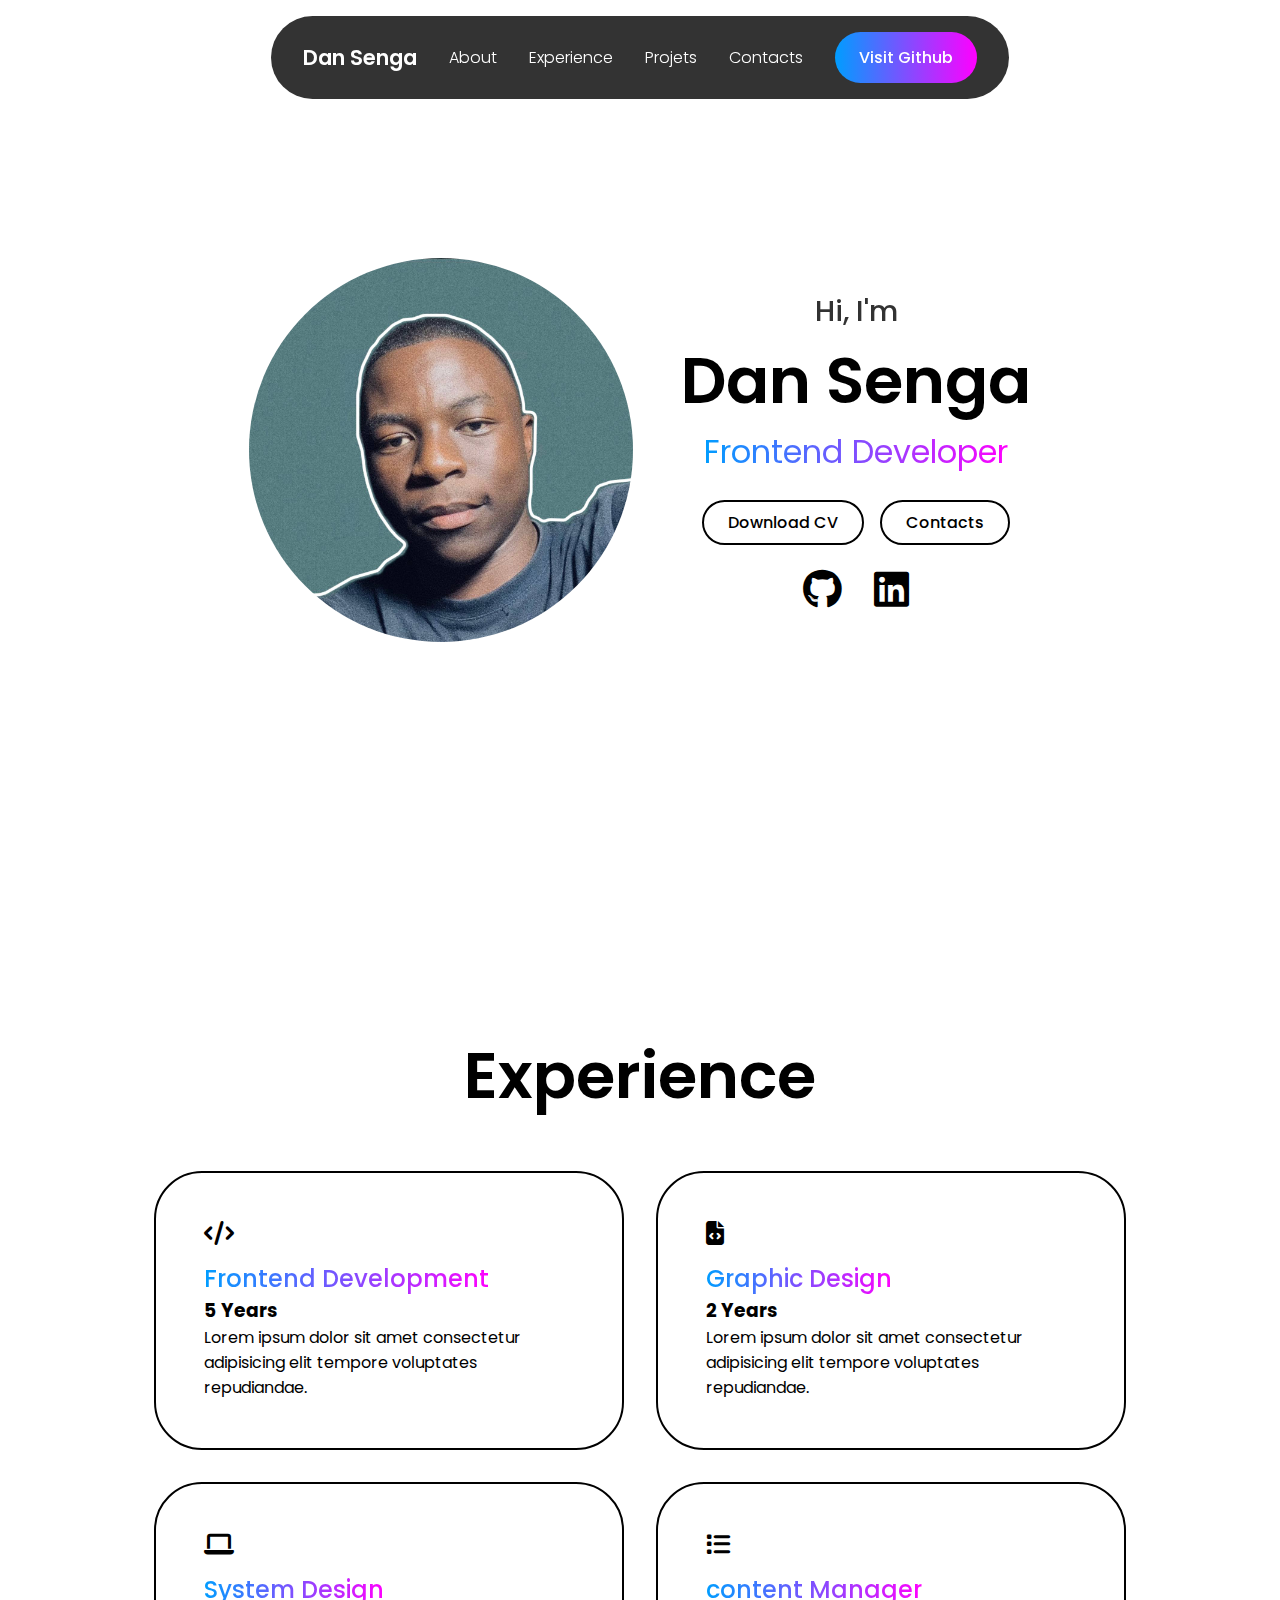
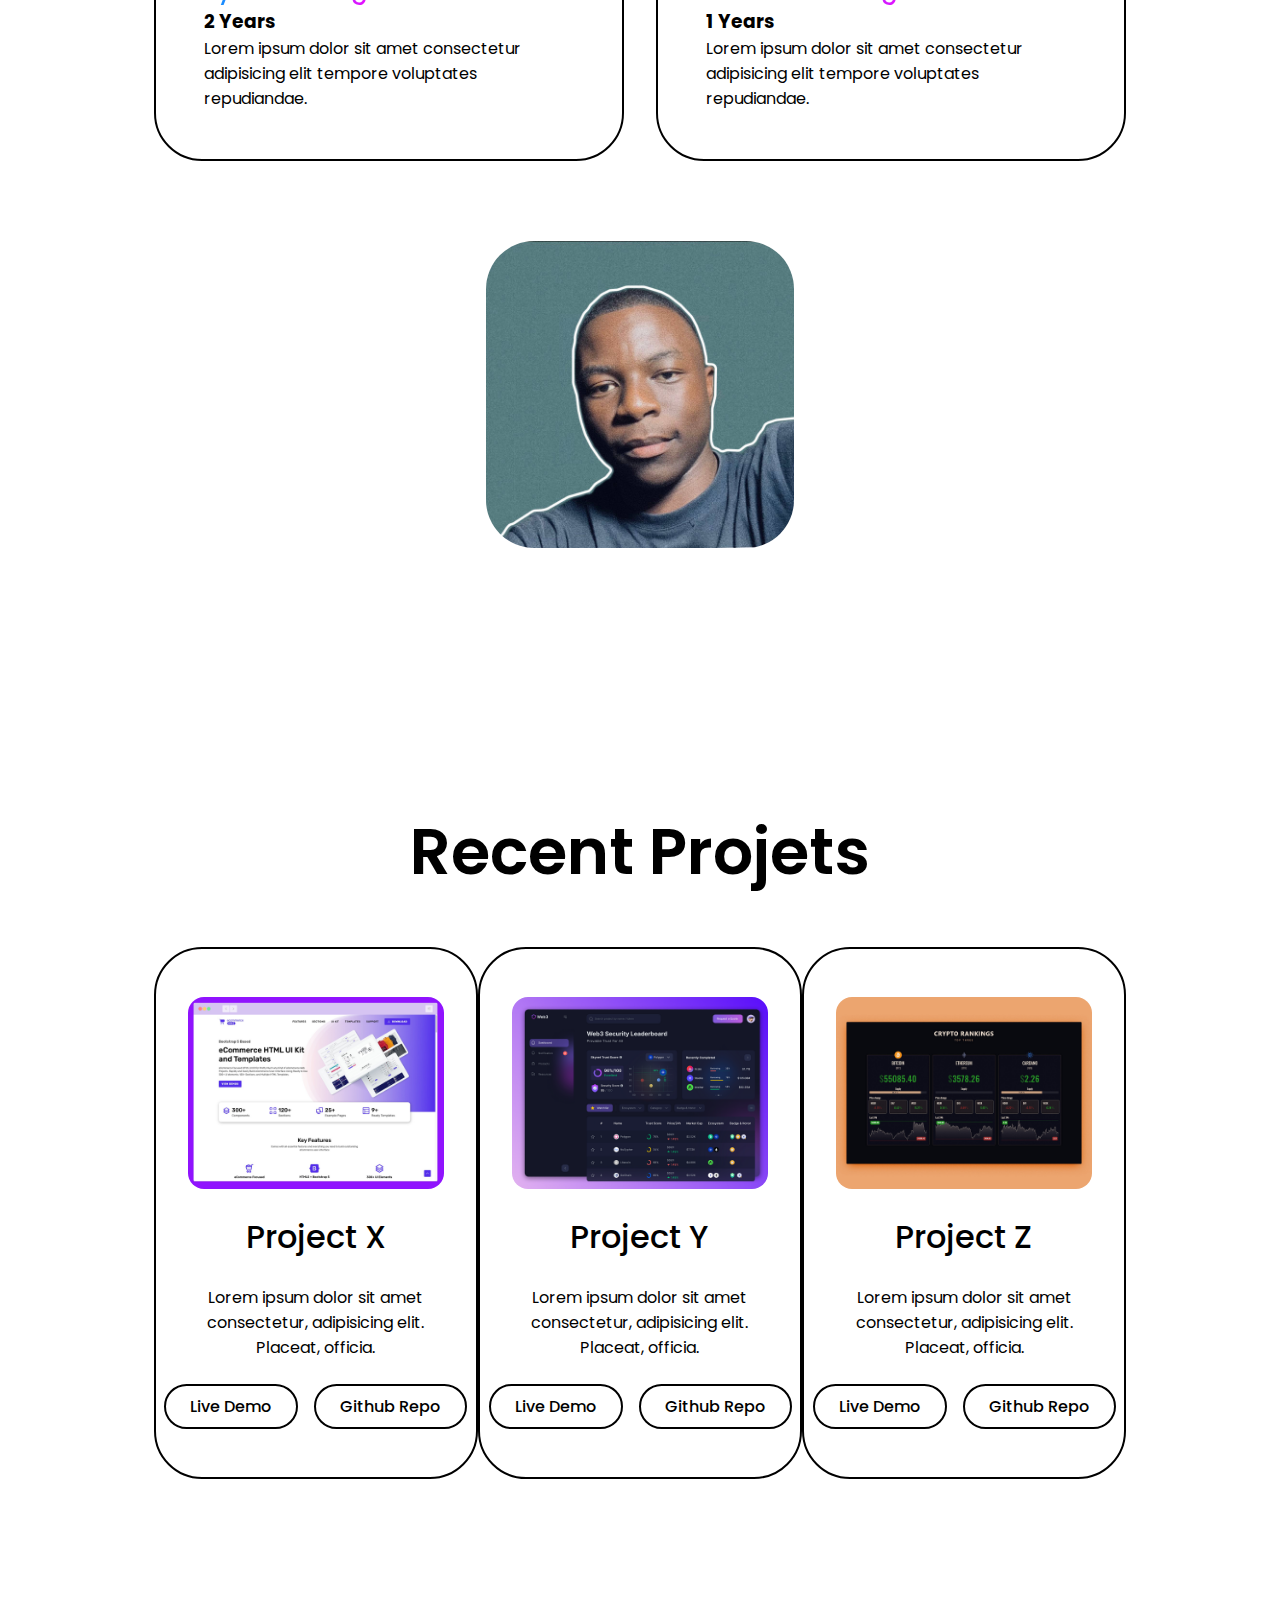
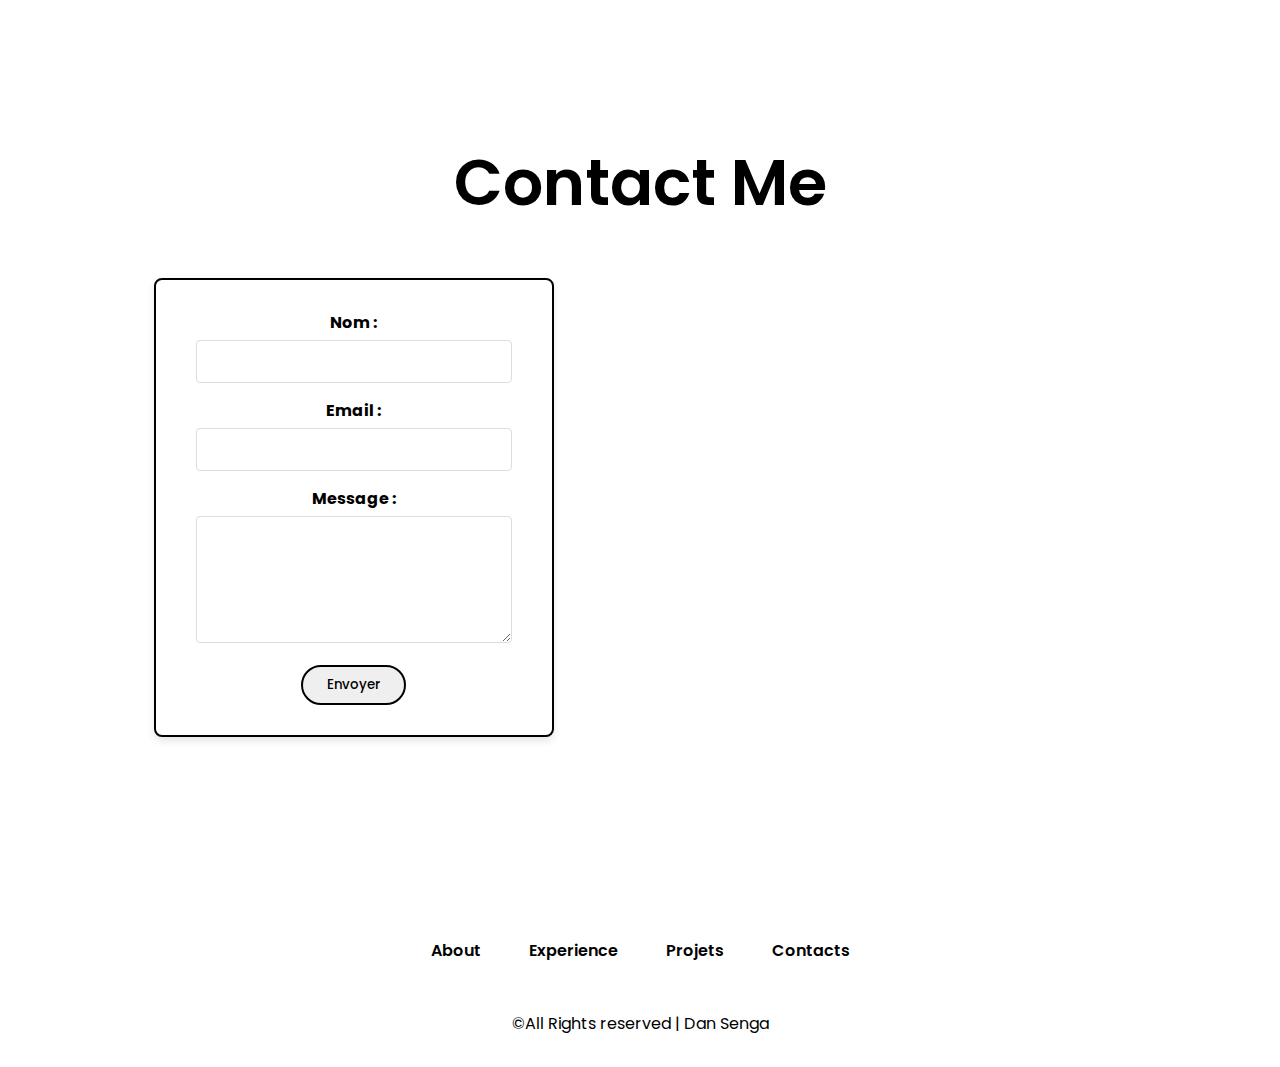
<file: My Portfolio/index.html>
<!DOCTYPE html>
<html lang="en">
<head>
    <meta charset="UTF-8">
    <meta name="viewport" content="width=device-width, initial-scale=1.0">
    <link rel="stylesheet" href="style.css">
    <link rel="stylesheet" href="https://cdnjs.cloudflare.com/ajax/libs/font-awesome/6.6.0/css/all.min.css">
    <link href="https://fonts.googleapis.com/css2?family=Poppins:wght@400;600&display=swap" rel="stylesheet">
    <script type="text/javascript" src="https://cdn.emailjs.com/dist/email.min.js"></script>
    <title>My profolio</title>
</head>
<body> 
    
    <header class="header">
        <a href="" class="logo"><span>Dan Senga</span></a>

        <ul class="nav-links">
            <li><a href="#About">About</a></li>
            <li><a href="#Experience">Experience</a></li>
            <li><a href="#Projets">Projets</a></li>
            <li><a href="#Contacts">Contacts</a></li>
        </ul>

        <i class="fa-solid fa-bars" id="menu-icone"></i>

        <a href="https://github.com/dansenga">
            <button class="visit-btn">Visit Github</button>
        </a>

    </header>

    <section id="About" class="about">
        <div class="about-container">
            <img src="img/Dan Senga.jpg" alt="">

            <div class="info-box">

                <div class="text">
                    <h3>Hi, I'm</h3>
                    <h1>Dan Senga</h1>
                    <span>Frontend Developer</span>
                </div>

                <div class="btn-group">
                    <a href="cv/cv.pdf" download="cv.pdf" class="c" target="_blank">
                        <div class="btn">Download CV</div>
                    </a>

                    <a href="#Contacts">
                        <div class="btn">Contacts</div>
                    </a>
                    
                </div>

                <div class="socials">

                    <a href="https://github.com/dansenga" class="vv" target="_blank">
                        <i class="fa-brands fa-github"></i>
                    </a>
                        <i class="fa-brands fa-linkedin"></i>
                </div>

            </div>
        </div>
    </section>

    <section id="Experience" class="experience">

        <h2 class="section-title">Experience</h2>

        <div class="experience-info">
            
            <div class="grid">

                <div class="grid-card">

                    <i class="fa-solid fa-code"></i>
                    <span>Frontend Development</span>
                    <h3>5 Years</h3>
                    <p>Lorem ipsum dolor sit amet consectetur adipisicing elit tempore voluptates repudiandae.</p>

                </div>

                <div class="grid-card">

                    <i class="fa-solid fa-file-code"></i>
                    <span>Graphic Design</span>
                    <h3>2 Years</h3>
                    <p>Lorem ipsum dolor sit amet consectetur adipisicing elit tempore voluptates repudiandae.</p>

                </div>

                <div class="grid-card">

                    <i class="fa-solid fa-laptop"></i>
                    <span>System Design</span>
                    <h3>2 Years</h3>
                    <p>Lorem ipsum dolor sit amet consectetur adipisicing elit tempore voluptates repudiandae.</p>
                    
                </div>

                <div class="grid-card">

                    <i class="fa-solid fa-list"></i>
                    <span>content Manager</span>
                    <h3>1 Years</h3>
                    <p>Lorem ipsum dolor sit amet consectetur adipisicing elit tempore voluptates repudiandae.</p>
                    
                </div>

            </div>

            <img src="img/Dan Senga.jpg" alt="">

        </div>

    </section>
    
    <section id="Projets" class="projets">

        <h2 class="section-title">Recent Projets</h2>

        <div class="projets-grid">

            <div class="projet-card">
                <img src="img/image2.png" alt="">
                <h3>Project X</h3>
                <p>Lorem ipsum dolor sit amet consectetur, adipisicing elit. Placeat, officia.</p>
                <div class="btn-group">
                    <div class="btn">Live Demo</div>
                    <div class="btn">Github Repo</div>
                </div>
            </div>

            <div class="projet-card">
                <img src="img/image3.png" alt="">
                <h3>Project Y</h3>
                <p>Lorem ipsum dolor sit amet consectetur, adipisicing elit. Placeat, officia.</p>
                <div class="btn-group">
                    <div class="btn">Live Demo</div>
                    <div class="btn">Github Repo</div>
                </div>
            </div>

            <div class="projet-card">
                <img src="img/image1.jpg" alt="">
                <h3>Project Z</h3>
                <p>Lorem ipsum dolor sit amet consectetur, adipisicing elit. Placeat, officia.</p>
                <div class="btn-group">
                    <div class="btn">Live Demo</div>
                    <div class="btn">Github Repo</div>
                </div>
            </div>


        </div>

    </section>

    <section id="Contacts" class="contact">

        <h2 class="section-title">Contact Me</h2>

        <div id="contact-form" class="fort" >
            <form>
                <label for="name">Nom :</label>
                <input type="text" id="name" name="name" required>
            
                <label for="email">Email :</label>
                <input type="email" id="email" name="email" required>
            
                <label for="message">Message :</label>
                <textarea id="message" name="message" rows="5" required></textarea>
            
                <button type="submit" class="btn">Envoyer</button>
            </form>
        </div>

    </section>

    <footer>
        
        <ul>
            <li><a href="#About">About</a></li>
            <li><a href="#Experience">Experience</a></li>
            <li><a href="#Projets">Projets</a></li>
            <li><a href="#Contacts">Contacts</a></li>
        </ul>

        <p class="copyright">©All Rights reserved | Dan Senga</p>
    </footer>



    <script src="script.js"></script>
</body>
</html>
</file>
<file: My Portfolio/style.css>
*{
    padding: 0;
    margin: 0;
    box-sizing: border-box;
    font-family: 'Poppins';
    text-decoration: none;
    scroll-behavior: smooth;
    list-style: none;
}

header {
    position: fixed;
    top: 1rem;
    left: 50%;
    transform: translateX(-50%);
    display: flex;
    align-items: center;
    justify-content: center;
    gap: 5rem;
    background-color: rgba(0, 0, 0, 0.8);
    backdrop-filter: blur(8px);
    color: white;
    padding: 0.5rem 1.5rem;
    border-radius: 3rem;
    z-index: 1000;
}

.logo {
    color: white;
    font-size: 1.3rem;
    font-weight: 600;
    text-wrap: nowrap;
    transition: 0.3 ease-in-out;
}

.logo:hover {
    transform: scale(1.1);
}

.nav-links{
    display: flex;
    gap: 2rem;
}

li a{
    position: relative;
    color: white;
    font-weight: 300;

}

li a::before{
    position: absolute;
    content: '';
    width: 0;
    left: 0;
    height: 5px;
    top: 25px;
    border-radius: 1rem;
    transition: 0.3s ease-in-out;
    background: linear-gradient(to right, rgb(0, 157, 255), rgb(255, 0, 255));
}

li a:hover::before{
    width: 100%;
}

.visit-btn{
    padding: 0.8rem 1.5rem;
    border-radius: 3rem;
    border: none;
    font-weight: 500;
    font-size: 1rem;
    color: white;
    cursor: pointer;
    text-wrap: nowrap;
    transition: 0.3s ease-in-out;
    background: linear-gradient(to right, rgb(0, 157, 255), rgb(255, 0, 255));
}

.visit-btn:hover{
    background: linear-gradient(to right, rgb(255, 0, 255), rgb(0, 157, 255));
    transform: scale(1.03);
}

#menu-icone{
    font-size: 2rem;
    display: none ;
}

section{
    min-height: 100vh;
    padding: 8rem 12%;
    width: 100%;
    position: relative;
}

.about{
    display: flex;
    align-items: center;
    justify-content: center
}

.about .about-container{
    display: flex;
    align-items: center;
    justify-content: center;
    gap: 10rem;

}

.about img{
    width: 30vw;
    border-radius: 50%;
}

.info-box{
    display: flex;
    flex-direction: column;
    text-align: center;
    align-items: center;
    justify-content: center;
    gap: 1.5rem;
}

.info-box h3{
    font-size: 1.8rem;
    font-weight: 500;
    opacity: 0.8;
}

.info-box h1{
    font-size: 4rem;
    font-weight: 600;
}

.info-box span{
    background: linear-gradient(to right, rgb(0, 157, 255), rgb(255, 0, 255));
    background-clip: text;
    color: transparent;
    font-size: 2rem;
}

.btn-group{
    display: flex;
    gap: 1rem;
}

.btn{
    border-radius: 3rem;
    padding: 0.5rem 1.5rem;
    border: 2px solid black;
    cursor: pointer;
    font-weight: 500;
    text-wrap: nowrap;
    color: black;
    transition: 0.2s ease-in-out;
}

.btn:hover{
    background-color: black ;
    color: white;
}

.socials{
    display: flex;
    gap: 2rem;
}

.socials i{
    font-size: 2.5rem;
    cursor: pointer;
    transition: 0.2s ease-in-out;
    color: black;
}

.socials i:hover{
    transform: scale(1.1);
}

.section-title{
    text-align: center;
    font-size: 4rem;
    font-weight: 600;
    margin-bottom: 3rem;
}

.experience-info{
    display: flex;
    align-items: center;
    justify-content: center;
    gap: 5rem;
}

.experience img{
    width: 24vw;
    border-radius: 3rem;
}

.grid{
    display: grid;
    grid-template-columns: repeat(2,1fr);
    gap: 2rem;
}

.grid-card{
    border: 2px solid black;
    border-radius: 3rem;
    padding: 3rem;
    display: flex;
    flex-direction: column;
    align-items: baseline;
    justify-content: left;
    cursor: pointer;
    transition: 0.2s ease-in-out;

}

.grid-card:hover{
    transform: scale(1.02);
    background-color: black;
    color: white;
}

.grid-card i{
    font-size: 1.5rem;
    margin-bottom: 1rem;
}

.grid-card span{
    font-size: 1.5rem;
    font-weight: 500;
    background: linear-gradient(to right, rgb(0, 157, 255), rgb(255, 0, 255));
    background-clip: text;
    color: transparent;
}

::-webkit-scrollbar{
    width: 20px;
}

::-webkit-scrollbar-track{
    background-color: rgb(219, 219, 219);
}

::-webkit-scrollbar-thumb{
    background: linear-gradient(to bottom, rgb(0, 157, 255), rgb(255, 0, 255));
}

.projets-grid{
    display: grid;
    grid-template-columns: repeat(auto-fit,minmax(300px,1fr));
}

.projet-card{
    padding: 3rem 2rem;
    display: flex;
    flex-direction: column;
    align-items: center;
    text-align: center;
    justify-content: center;
    gap: 1.5rem;
    border: 2px solid black;
    border-radius: 3rem;
    cursor: pointer;
    transition: 0.3s ease-in-out;
}

.projet-card:hover{
    background-color: black;
    color: white;
    transform: translateY(-10px)scale(1.02);
}

.projet-card img{
    width: 20vw;
    border-radius: 1rem;
}

.projet-card:hover .btn{
    border: 2px solid white;
    background-color: white;
    color: black;
}

.projet-card h3{
    font-size: 2rem;
    font-weight: 500;
}

.input-box{
    display: flex;
    flex-direction: column;
    align-items: center;
    justify-content: center;
    text-align: center;
    /* gap: 2rem;
    margin-top: 5rem; */
}


.input{
    position: relative;
}

.input i{
    position: absolute;
    font-size: 3rem;
    top: 50%;
    left: 10px;
    transform: translate(50%,-50%);
}

#contact-form {
    background: #ffffff;
    padding: 30px;
    border: 2px solid black;
    border-radius: 8px;
    box-shadow: 0 4px 8px rgba(0, 0, 0, 0.1);
    max-width: 400px;
    width: 100%;
    justify-content: center;
    text-align: center;
}

#contact-form label {
    font-weight: bold;
    margin-bottom: 5px;
    display: block;
    color: #000000;
}

#contact-form input,
#contact-form textarea {
    width: calc(100% - 20px);
    padding: 10px;
    margin-bottom: 15px;
    border: 1px solid #ddd;
    border-radius: 4px;
    font-size: 14px;
    transition: border-color 0.3s ease;
}

#contact-form input:focus,
#contact-form textarea:focus {
    border-color: #6c63ff;
    outline: none;
    box-shadow: 0 0 5px rgba(108, 99, 255, 0.3);
}

#contact-form button:hover {
    background-color: #000000;
}

#contact-form button:focus {
    outline: none;
    box-shadow: 0 0 5px rgba(90, 82, 224, 0.5);
}

footer{
    bottom: 0;
    left: 0;
    height: 10rem;
    width: 100%;
    display: flex;
    flex-direction: column;
    gap: 1rem;
    align-items: center;
    justify-content: center;
}

footer ul{
    display: flex;
    align-items: center;
    gap: 3rem;
}

footer ul li a{
    color: black;
    font-weight: 600;
}

.copyright{
    font-size: 300;
    margin-top: 2rem;
}

@media(max-width:1280px){
    header{
        padding: 1rem 2rem;
        gap: 2rem;
    }
    .about .about-container{
        gap: 3rem;
    }
    .experience-info{
        flex-direction: column;
    }
    .input-box{
        padding: 2rem 3rem;
        font-size: 2.5rem;
    }
    .input input::placeholder{
        font-size: 2.5rem;
    }
    .input-box i{
        font-size: 2.5rem;
    }
}

@media(max-width:768px){
    header{
        gap: 1rem;
        padding: 1rem 1rem;
    }
    hearder .logo{
        font-size: 1rem;
    }
    header .visit-btn{
        display: none;
    }

    .about-container{
        flex-direction: column;
    }

    .input-box input{
        padding: 1rem 2rem;
        font-size: 1.8rem;
    }
    .input-box input::placeholder{
        font-size: 1.5rem;
    }

    .info-box i{
        display: none;
    }
    .grid{
        grid-template-columns: repeat(1,1fr);
    }
    .experience-info img{
        width: 70vw;
    }
}

@media(max-width:600px){

    header #menu-icone{
        display: block;
    }
    .nav-links{
        position: absolute;
        top: 100%;
        margin-top: 1rem;
        width: 100%;
        padding: 1rem;
        color: white;
        display: flex;
        flex-direction: column;
        text-align: center;
        background: black;
        border-radius: 3rem;
        display: none;
    }

    .nav-links li{
        margin-top: 1.5rem;
        padding: 1rem;
    }

    .nav-links.active{
        display: block;
    }

    header{
        padding: 1rem 5rem;
        gap: 8rem;
    }
    header .logo{
        font-size: 1.5rem;
    }

    .about-container img{
        width: 80vw;
    }

    .input-box input{
        padding: 0.5rem 3rem;
        width: 80%;
        font-size: 1.5rem;
    }

    .input-box input::placeholder{
        font-size: 1.5rem;
    }

    footer ul {
        gap: 1rem;
    }
}
</file>
